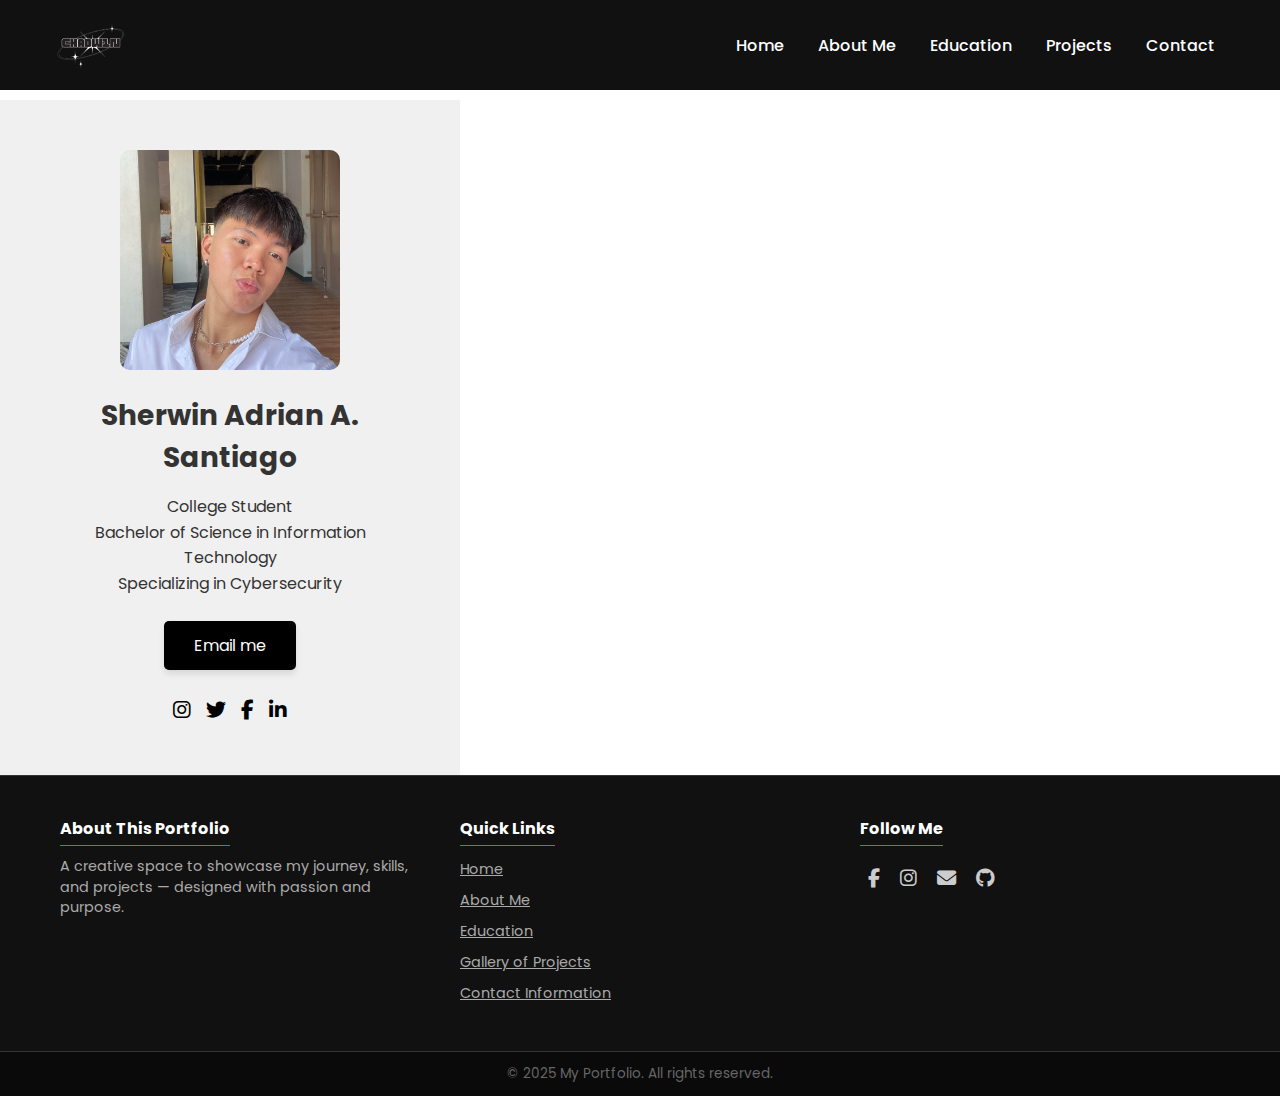
<file: pages/About me/index.html>
<!DOCTYPE html>
<html lang="en">
<head>
  <meta charset="UTF-8" />
  <meta name="viewport" content="width=device-width, initial-scale=1.0"/>
  <title>About Me Page</title>
  <link rel="stylesheet" href="https://cdnjs.cloudflare.com/ajax/libs/font-awesome/6.4.0/css/all.min.css">
  <link href="https://fonts.googleapis.com/css2?family=Anton&family=Poppins:wght@400;500;600&display=swap" rel="stylesheet">
  <link rel="stylesheet" href="./assets/css/style.css">
</head>
<body>

    <header>
    <img src="./assets/img/Black Cool & Dynamic Streetwear Logo.png" alt="Logo">
    <nav>
      <a href="../../index.html">Home</a>
      <a href="../About me/index.html">About Me</a>
      <a href="../Education/index.html">Education</a>
      <a href="../Projects/index.html">Projects</a>
      <a href="../Contact/index.html">Contact</a>
    </nav>
  </header>

  <main class="about-container">
    <div class="left-panel">
        <img src="./assets/img/abt me image.jpeg" alt="Sherwin Adrian A. Santiago" class="profile-pic">
      <h2>Sherwin Adrian A. Santiago</h2>
      <p>College Student<br>Bachelor of Science in Information Technology<br>Specializing in Cybersecurity</p>
      <a href="mailto:youremail@example.com" class="email-btn">Email me</a>
      <div class="social-icons">
        <a href="https://instagram.com/yourusername" target="_blank"><i class="fab fa-instagram"></i></a>
        <a href="https://twitter.com/yourusername" target="_blank"><i class="fab fa-twitter"></i></a>
        <a href="https://facebook.com/yourusername" target="_blank"><i class="fab fa-facebook-f"></i></a>
        <a href="https://linkedin.com/in/yourusername" target="_blank"><i class="fab fa-linkedin-in"></i></a>
      </div>
    </div>
    <div class="right-panel">
    </div>
  </main>

  <footer>
    <div class="footer-content">
      <div class="footer-about">
        <h3>About This Portfolio</h3>
        <p>A creative space to showcase my journey, skills, and projects — designed with passion and purpose.</p>
      </div>
      <div class="footer-links">
        <h3>Quick Links</h3>
        <ul>
          <li><a href="../../index.html">Home</a></li>
          <li><a href="../About me/index.html">About Me</a></li>
          <li><a href="../Education/index.html">Education</a></li>
          <li><a href="../Projects/index.html">Gallery of Projects</a></li>
          <li><a href="../Contact/index.html">Contact Information</a></li>
        </ul>
      </div>
      <div class="footer-social">
        <h3>Follow Me</h3>
        <div class="social-icons">
          <a href="https://facebook.com/yourusername" target="_blank"><i class="fab fa-facebook-f"></i></a>
          <a href="https://instagram.com/yourusername" target="_blank"><i class="fab fa-instagram"></i></a>
          <a href="mailto:youremail@gmail.com"><i class="fas fa-envelope"></i></a>
          <a href="https://github.com/yourusername" target="_blank"><i class="fab fa-github"></i></a>
        </div>
      </div>
    </div>
    <div class="footer-bottom">
      <p>&copy; 2025 My Portfolio. All rights reserved.</p>
    </div>
  </footer>

</body>
</html>
</file>
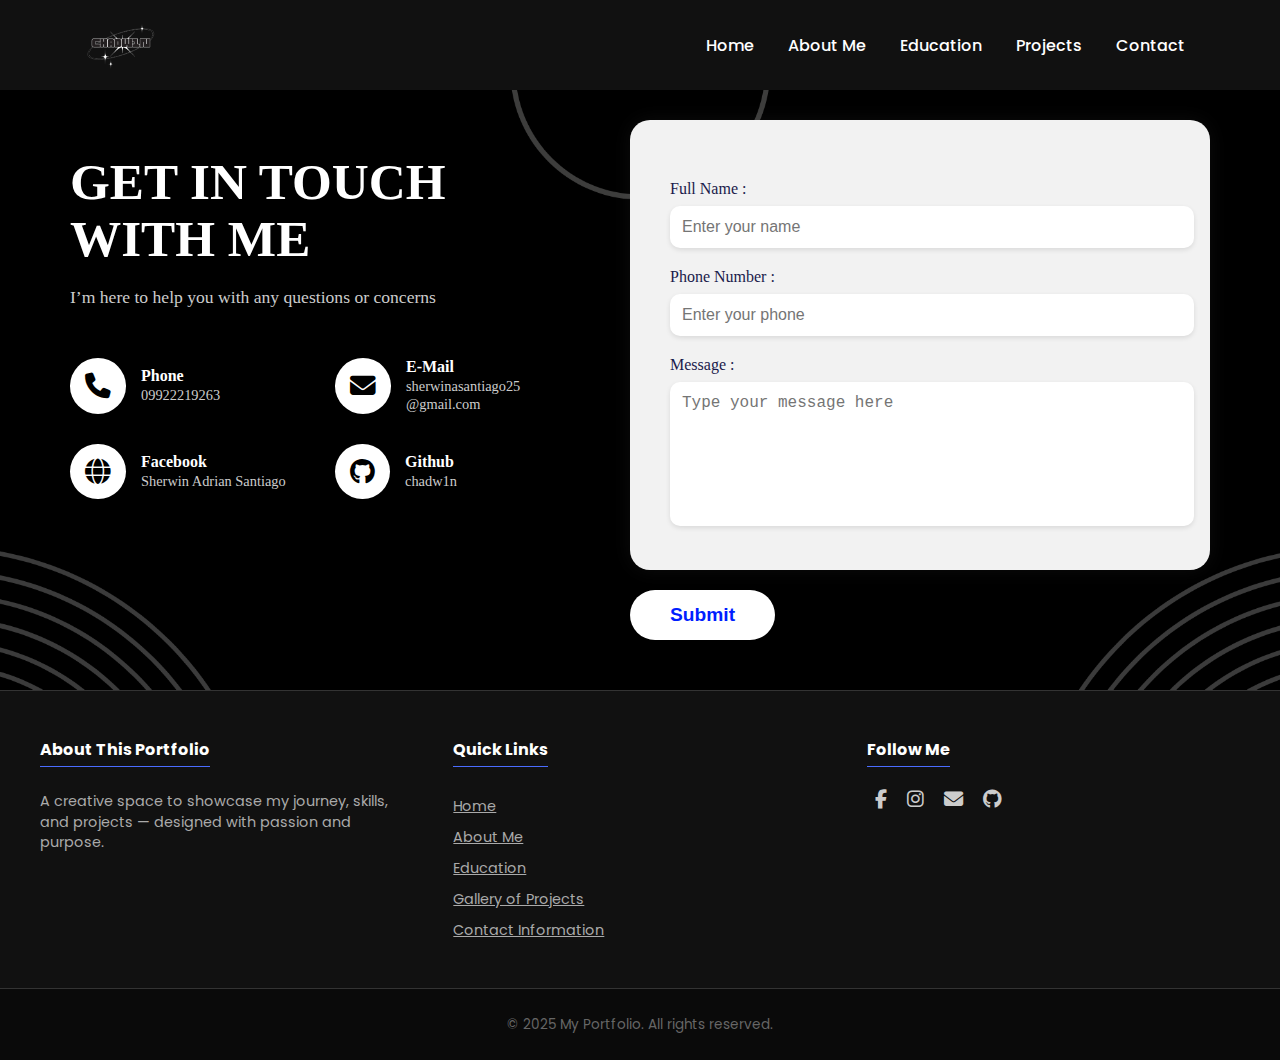
<file: pages/Contact/index.html>
<!DOCTYPE html>
<html lang="en">
<head>
  <meta charset="UTF-8">
  <meta name="viewport" content="width=device-width, initial-scale=1.0">
  <title>Contact | Sherwin Santiago</title>
  <link rel="stylesheet" href="./assets/css/style.css">
  <link rel="stylesheet" href="https://cdnjs.cloudflare.com/ajax/libs/font-awesome/6.4.0/css/all.min.css">
  <link href="https://fonts.googleapis.com/css2?family=Anton&family=Poppins:wght@400;500;600&display=swap" rel="stylesheet">
  <link href="https://fonts.googleapis.com/css2?family=Montserrat:wght@500;700&family=Roboto:wght@400;500&display=swap" rel="stylesheet">
</head>
<body>

  <header>
    <img src="./assets/img/Black Cool & Dynamic Streetwear Logo.png" alt="Logo">
    <nav>
      <a href="home.html">Home</a>
      <a href="aboutme.html">About Me</a>
      <a href="education.html">Education</a>
      <a href="Projects.html">Projects</a>
      <a href="contacts.html">Contact</a>
    </nav>
  </header>

  <section class="contact-section">
    <div class="contact-left">
      <h1>GET IN TOUCH <br> WITH ME</h1>
      <p>I’m here to help you with any questions or concerns</p>

      <div class="contact-info">
        <div class="info-item">
          <a href="tel:09922219263" target="_blank"><i class="fas fa-phone"></i></a>
          <div>
            <strong>Phone</strong>
            <p>09922219263</p>
          </div>
        </div>

        <div class="info-item">
          <a href="mailto:sherwinasantiago25@gmail.com" target="_blank"><i class="fas fa-envelope"></i></a>
          <div>
            <strong>E-Mail</strong>
            <p>sherwinasantiago25<br>@gmail.com</p>
          </div>
        </div>

        <div class="info-item">
          <a href="https://facebook.com/sherwinadriansantiago" target="_blank"><i class="fas fa-globe"></i></a>
          <div>
            <strong>Facebook</strong>
            <p>Sherwin Adrian Santiago</p>
          </div>
        </div>

        <div class="info-item">
          <a href="https://github.com/chadw1n" target="_blank"><i class="fab fa-github"></i></a>
          <div>
            <strong>Github</strong>
            <p>chadw1n</p>
          </div>
        </div>
      </div>
    </div>
    <div class="contact-right">
      <div class="form-box">
        <label>Full Name :</label>
        <input type="text" placeholder="Enter your name">

        <label>Phone Number :</label>
        <input type="text" placeholder="Enter your phone">

        <label>Message :</label>
        <textarea placeholder="Type your message here"></textarea>
      </div>

      <div class="form-submit-outside">
        <button class="submit-btn">Submit</button>
      </div>
    </div>
  </section>

  <footer>
    <div class="footer-content">
      <div class="footer-about">
        <h3>About This Portfolio</h3>
        <p>A creative space to showcase my journey, skills, and projects — designed with passion and purpose.</p>
      </div>
      <div class="footer-links">
        <h3>Quick Links</h3>
        <ul>
          <li><a href="home.html">Home</a></li>
          <li><a href="aboutme.html">About Me</a></li>
          <li><a href="education.html">Education</a></li>
          <li><a href="projects.html">Gallery of Projects</a></li>
          <li><a href="contacts.html">Contact Information</a></li>
        </ul>
      </div>
      <div class="footer-social">
        <h3>Follow Me</h3>
        <div class="social-icons">
          <a href="https://facebook.com/sherwinadriansantiago" target="_blank"><i class="fab fa-facebook-f"></i></a>
          <a href="https://instagram.com/yourusername" target="_blank"><i class="fab fa-instagram"></i></a>
          <a href="mailto:sherwinasantiago25@gmail.com"><i class="fas fa-envelope"></i></a>
          <a href="https://github.com/chadw1n" target="_blank"><i class="fab fa-github"></i></a>
        </div>
      </div>
    </div>
    <div class="footer-bottom">
      <p>&copy; 2025 My Portfolio. All rights reserved.</p>
    </div>
  </footer>
</body>
</html>
</file>
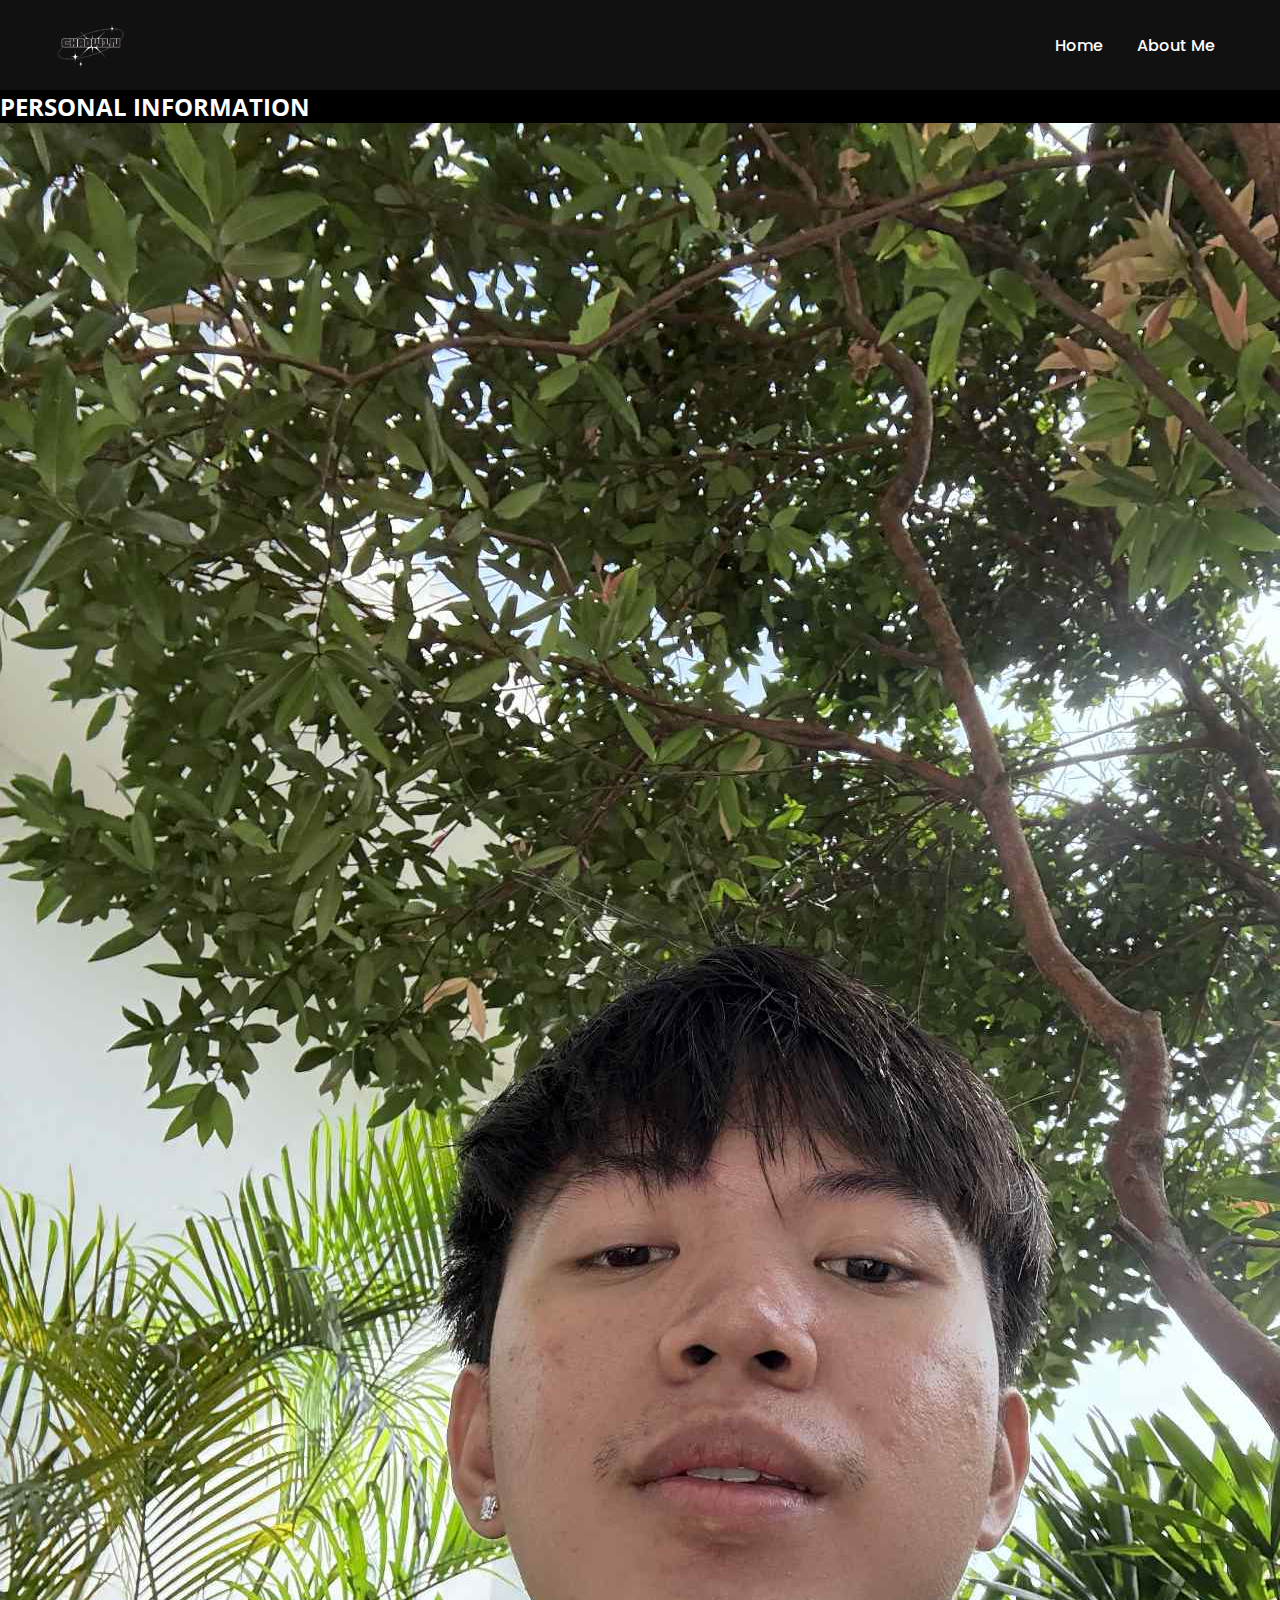
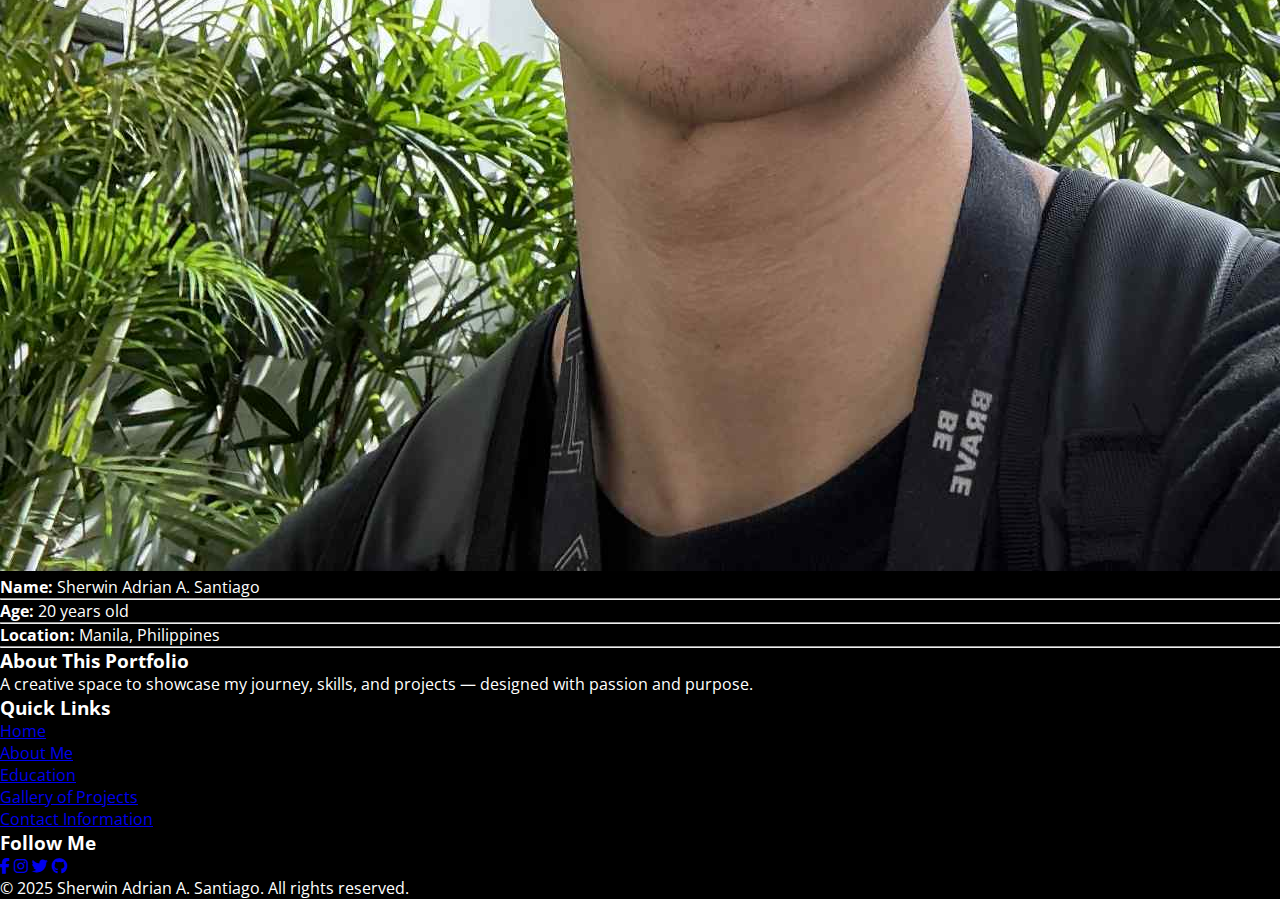
<file: pages/About me/pages/Basic Data/index.html>
<!DOCTYPE html>
<html lang="en">
<head>
  <meta charset="UTF-8">
  <title>Basic Data</title>
  <meta name="viewport" content="width=device-width, initial-scale=1.0" />
  <link rel="stylesheet" href="./assets/css/style.css" />
  <link rel="stylesheet" href="https://cdnjs.cloudflare.com/ajax/libs/font-awesome/6.4.0/css/all.min.css">
  <link href="https://fonts.googleapis.com/css2?family=Anton&family=Poppins:wght@400;500;600&display=swap" rel="stylesheet">
  <link href="https://fonts.googleapis.com/css2?family=Open+Sans:wght@400;600&family=Poppins:wght@500;700&display=swap" rel="stylesheet">
</head>
<body>

  <header>
    <img src="./assets/img/Black Cool & Dynamic Streetwear Logo.png" alt="Logo">
    <nav>
      <a href="../../../../index.html">Home</a>
      <a href="../../../About me/index.html">About Me</a>
    </nav>
  </header>

  <section class="personal-info-section">
    <h2 class="personal-title">PERSONAL INFORMATION</h2>
    <div class="personal-info-container">
      <div class="personal-img-box">
        <img src="./assets/img/492cd4db-5530-46c0-bd34-e1a72e7bc60a.jpg" alt="Sherwin Adrian A. Santiago" class="personal-profile-img" />
      </div>
      <div class="personal-data-box">
        <p><strong>Name:</strong> Sherwin Adrian A. Santiago</p>
        <hr />
        <p><strong>Age:</strong> 20 years old</p>
        <hr />
        <p><strong>Location:</strong> Manila, Philippines</p>
        <hr />
      </div>
    </div>
  </section>

  <footer>
    <div class="footer-content">
      <div class="footer-about">
        <h3>About This Portfolio</h3>
        <p>A creative space to showcase my journey, skills, and projects — designed with passion and purpose.</p>
      </div>
      <div class="footer-links">
        <h3>Quick Links</h3>
        <ul>
          <li><a href="../../../../index.html">Home</a></li>
          <li><a href="../../../About me/index.html">About Me</a></li>
          <li><a href="../../../Education/index.html">Education</a></li>
          <li><a href="../../../Projects/index.html">Gallery of Projects</a></li>
          <li><a href="../../../Contact/index.html">Contact Information</a></li>
        </ul>
      </div>
      <div class="footer-social">
        <h3>Follow Me</h3>
        <div class="social-icons">
          <a href="https://www.facebook.com/sherwinadrian.santiago.90/" target="_blank"><i class="fab fa-facebook-f"></i></a>
          <a href="https://www.instagram.com/chadw1n/" target="_blank"><i class="fab fa-instagram"></i></a>
          <a href="https://x.com/sisherwinto" target="_blank"><i class="fab fa-twitter"></i></a>
          <a href="https://github.com/chadw1n" target="_blank"><i class="fab fa-github"></i></a>
        </div>
      </div>
    </div>
    <div class="footer-bottom">
      <p>&copy; 2025 Sherwin Adrian A. Santiago. All rights reserved.</p>
    </div>
  </footer>

</body>
</html>
</file>
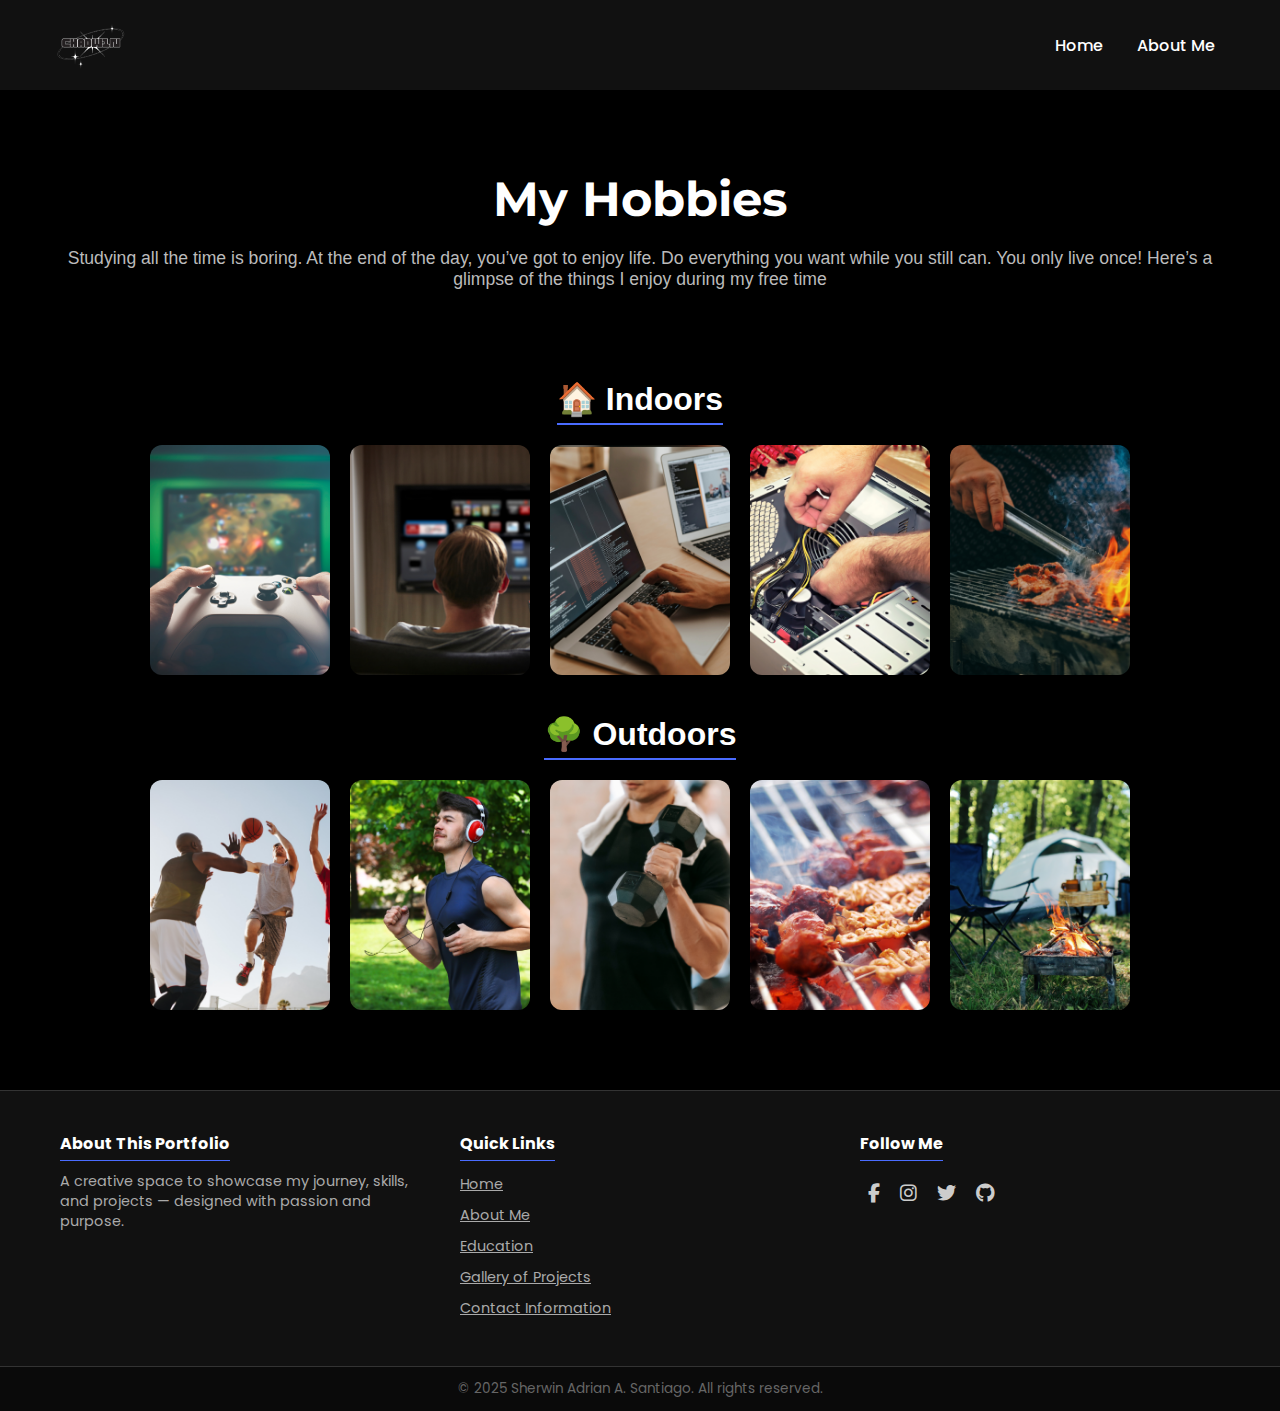
<file: pages/About me/pages/Hobbies/index.html>
<!DOCTYPE html>
<html lang="en">
<head>
  <meta charset="UTF-8">
  <title>Hobbies Page</title>
  <meta name="viewport" content="width=device-width, initial-scale=1.0" />
  <link rel="stylesheet" href="./assets/css/style.css" />
  <link rel="stylesheet" href="https://cdnjs.cloudflare.com/ajax/libs/font-awesome/6.4.0/css/all.min.css">
  <link href="https://fonts.googleapis.com/css2?family=Montserrat:wght@500;700&family=Roboto:wght@400;500&display=swap" rel="stylesheet">
  <link href="https://fonts.googleapis.com/css2?family=Anton&family=Poppins:wght@400;500;600&display=swap" rel="stylesheet">
</head>
<body>

  <header>
    <img src="./assets/img/Black Cool & Dynamic Streetwear Logo.png" alt="Logo">
    <nav>
      <a href="../../../../index.html">Home</a>
      <a href="../../../About me/index.html">About Me</a>
    </nav>
  </header>

  <section class="hobbies-section">
    <h1>My Hobbies</h1>
    <p class="intro">Studying all the time is boring. At the end of the day, you’ve got to enjoy life. Do everything you want while you still can. You only live once! Here’s a glimpse of the things I enjoy during my free time</p>

    <h2>🏠 Indoors</h2>
    <div class="card-container">
      <div class="flip-card">
        <div class="flip-card-inner">
          <div class="flip-card-front">
            <img src="./assets/img/video-games.png" alt="Video Games">
          </div>
          <div class="flip-card-back">Playing Video Games</div>
        </div>
      </div>
      <div class="flip-card">
        <div class="flip-card-inner">
          <div class="flip-card-front">
            <img src="./assets/img/watching.png" alt="Watching">
          </div>
          <div class="flip-card-back">Watching Movies and Animes</div>
        </div>
      </div>
      <div class="flip-card">
        <div class="flip-card-inner">
          <div class="flip-card-front">
            <img src="./assets/img/learning code.png" alt="Coding">
          </div>
          <div class="flip-card-back">Learning Coding Languages</div>
        </div>
      </div>
      <div class="flip-card">
        <div class="flip-card-inner">
          <div class="flip-card-front">
            <img src="./assets/img/building pc.png" alt="Building PC">
          </div>
          <div class="flip-card-back">Building PC Setups</div>
        </div>
      </div>
      <div class="flip-card">
        <div class="flip-card-inner">
          <div class="flip-card-front">
            <img src="./assets/img/cooking.png" alt="Cooking">
          </div>
          <div class="flip-card-back">Cooking</div>
        </div>
      </div>
    </div>

    <h2>🌳 Outdoors</h2>
    <div class="card-container">
      <div class="flip-card">
        <div class="flip-card-inner">
          <div class="flip-card-front">
            <img src="./assets/img/basketball.png" alt="Basketball">
          </div>
          <div class="flip-card-back">Playing Basketball</div>
        </div>
      </div>
      <div class="flip-card">
        <div class="flip-card-inner">
          <div class="flip-card-front">
            <img src="./assets/img/jogging.png" alt="Jogging">
          </div>
          <div class="flip-card-back">Jogging or Running</div>
        </div>
      </div>
      <div class="flip-card">
        <div class="flip-card-inner">
          <div class="flip-card-front">
            <img src="./assets/img/gym.png" alt="Gym">
          </div>
          <div class="flip-card-back">Going to the Gym</div>
        </div>
      </div>
      <div class="flip-card">
        <div class="flip-card-inner">
          <div class="flip-card-front">
            <img src="./assets/img/street foods.png" alt="Street Foods">
          </div>
          <div class="flip-card-back">Eating Street Foods</div>
        </div>
      </div>
      <div class="flip-card">
        <div class="flip-card-inner">
          <div class="flip-card-front">
            <img src="./assets/img/nature trip.png" alt="Nature">
          </div>
          <div class="flip-card-back">Nature Trips</div>
        </div>
      </div>
    </div>
  </section>

  <footer>
    <div class="footer-content">
      <div class="footer-about">
        <h3>About This Portfolio</h3>
        <p>A creative space to showcase my journey, skills, and projects — designed with passion and purpose.</p>
      </div>
      <div class="footer-links">
        <h3>Quick Links</h3>
        <ul>
          <li><a href="../../../../index.html">Home</a></li>
          <li><a href="../../../About me/index.html">About Me</a></li>
          <li><a href="../../../Education/index.html">Education</a></li>
          <li><a href="../../../Projects/index.html">Gallery of Projects</a></li>
          <li><a href="../../../Contact/index.html">Contact Information</a></li>
        </ul>
      </div>
      <div class="footer-social">
        <h3>Follow Me</h3>
        <div class="social-icons">
          <a href="https://www.facebook.com/sherwinadrian.santiago.90/" target="_blank"><i class="fab fa-facebook-f"></i></a>
          <a href="https://www.instagram.com/chadw1n/" target="_blank"><i class="fab fa-instagram"></i></a>
          <a href="https://x.com/sisherwinto" target="_blank"><i class="fab fa-twitter"></i></a>
          <a href="https://github.com/chadw1n" target="_blank"><i class="fab fa-github"></i></a>
        </div>
      </div>
    </div>
    <div class="footer-bottom">
      <p>&copy; 2025 Sherwin Adrian A. Santiago. All rights reserved.</p>
    </div>
  </footer>

  <script>
    window.addEventListener('load', () => {
      const images = document.querySelectorAll('.flip-card-front img');
      images.forEach((img, index) => {
        setTimeout(() => {
          img.classList.add('visible');
        }, index * 150);
      });
    });
  </script>
  
</body>
</html>
</file>
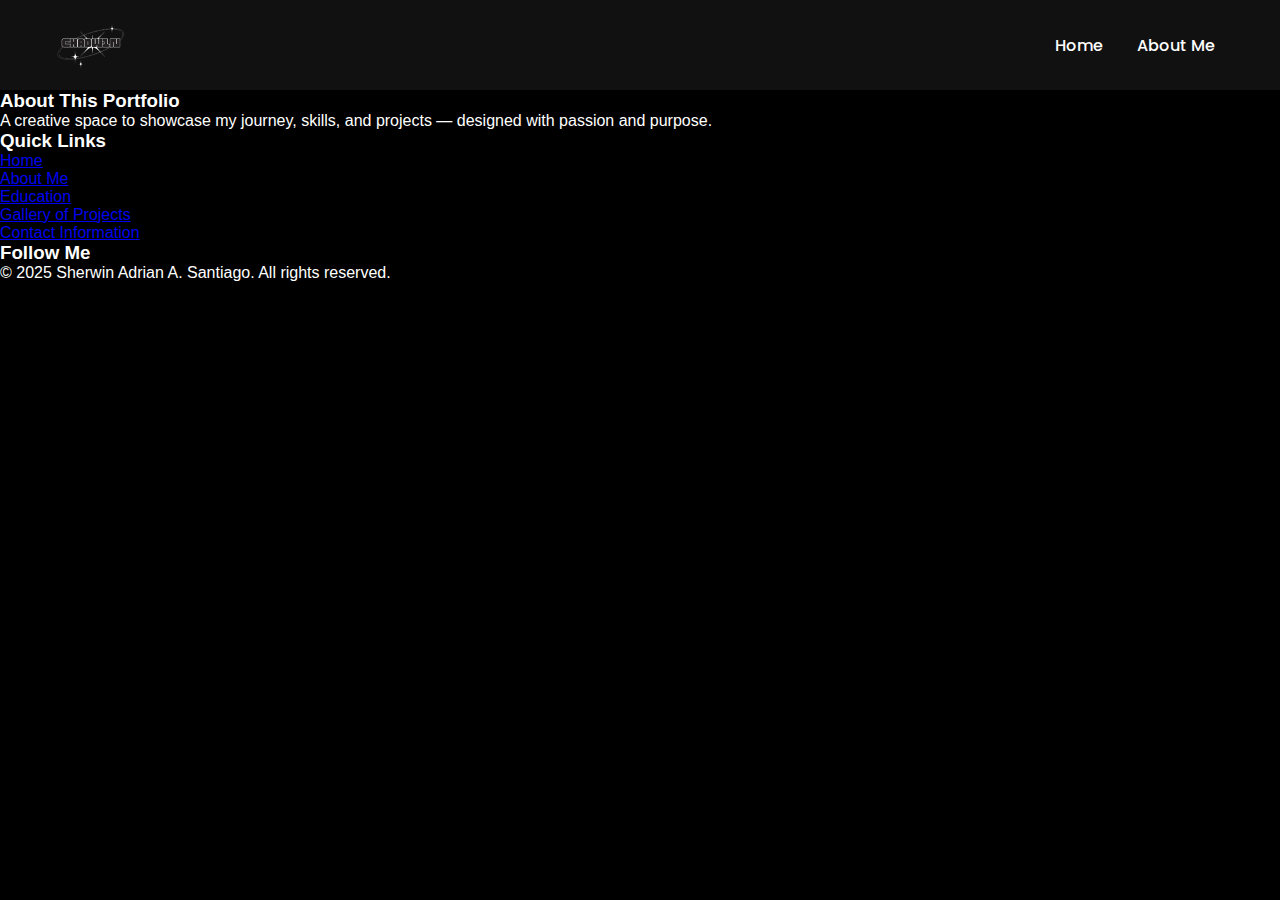
<file: pages/About me/pages/Skills/index.html>
<!DOCTYPE html>
<html lang="en">
<head>
  <meta charset="UTF-8" />
  <title>Skills Page</title>
  <meta name="viewport" content="width=device-width, initial-scale=1.0" />
  <link href="https://fonts.googleapis.com/css2?family=Montserrat:wght@500;700&family=Roboto:wght@400;500&display=swap" rel="stylesheet">
  <link href="https://fonts.googleapis.com/css2?family=Anton&family=Poppins:wght@400;500;600&display=swap" rel="stylesheet">
  <link rel="stylesheet" href="./assets/css/style.css" />
</head>
<body>
    
    <header>
    <img src="./assets/img/Black Cool & Dynamic Streetwear Logo.png" alt="Logo">
    <nav>
      <a href="../../../../index.html">Home</a>
      <a href="../../../About me/index.html">About Me</a>
    </nav>
  </header>

  <footer>
    <div class="footer-content">
      <div class="footer-about">
        <h3>About This Portfolio</h3>
        <p>A creative space to showcase my journey, skills, and projects — designed with passion and purpose.</p>
      </div>
      <div class="footer-links">
        <h3>Quick Links</h3>
        <ul>
          <li><a href="../../../../index.html">Home</a></li>
          <li><a href="../../../About me/index.html">About Me</a></li>
          <li><a href="../../../Education/index.html">Education</a></li>
          <li><a href="../../../Projects/index.html">Gallery of Projects</a></li>
          <li><a href="../../../Contact/index.html">Contact Information</a></li>
        </ul>
      </div>
      <div class="footer-social">
        <h3>Follow Me</h3>
        <div class="social-icons">
          <a href="https://www.facebook.com/sherwinadrian.santiago.90/" target="_blank"><i class="fab fa-facebook-f"></i></a>
          <a href="https://www.instagram.com/chadw1n/" target="_blank"><i class="fab fa-instagram"></i></a>
          <a href="https://x.com/sisherwinto" target="_blank"><i class="fab fa-twitter"></i></a>
          <a href="https://github.com/chadw1n" target="_blank"><i class="fab fa-github"></i></a>
        </div>
      </div>
    </div>
    <div class="footer-bottom">
      <p>&copy; 2025 Sherwin Adrian A. Santiago. All rights reserved.</p>
    </div>
  </footer>

</body>
</html>
</file>
<file: pages/About me/assets/css/style.css>
* {
  margin: 0;
  padding: 0;
  box-sizing: border-box;
}

html, body {
  height: 100%;
  width: 100%;
  font-family: 'Poppins', sans-serif;
  scroll-behavior: smooth;
}

body {
  background: #fff;
  color: #333;
}

main.about-container {
  display: flex;
  flex-wrap: wrap;
  margin-top: 100px;
  min-height: calc(100vh - 100px - 200px); 
}

.left-panel, .right-panel {
  padding: 50px;
  display: flex;
  flex-direction: column;
  justify-content: center;
}

.left-panel {
  flex: 1;
  background-color: #f0f0f0;
  align-items: center;
  text-align: center;
}

.profile-pic {
  width: 220px;
  height: 220px;
  object-fit: cover;
  border-radius: 10px;
  margin-bottom: 25px;
}

.left-panel h2 {
  font-size: 28px;
  margin-bottom: 15px;
}

.left-panel p {
  font-size: 16px;
  margin-bottom: 25px;
  line-height: 1.6;
}

.email-btn {
  display: inline-block;
  background-color: #000;
  color: #fff;
  padding: 12px 30px;
  border-radius: 5px;
  text-decoration: none;
  margin-bottom: 25px;
  transition: background 0.3s, transform 0.15s ease;
  box-shadow: 0 4px 6px rgba(0, 0, 0, 0.1);
}

.email-btn:hover {
  background-color: #222;
  transform: translateY(-2px);
  box-shadow: 0 6px 12px rgba(0, 0, 0, 0.2);
}

.email-btn:active {
  transform: scale(0.96);
  box-shadow: 0 2px 4px rgba(0, 0, 0, 0.15);
}

.left-panel .social-icons {
  display: flex;
  gap: 15px;
}

.left-panel .social-icons a {
  color: #000;
  font-size: 20px;
  transition: color 0.3s, transform 0.3s;
}

.left-panel .social-icons a:hover {
  color: #555;
  transform: scale(1.2);
}

.right-panel {
  flex: 2;
  overflow-y: auto;
}

.right-panel h1 {
  font-size: 36px;
  margin-bottom: 25px;
}

.right-panel p {
  font-size: 17px;
  line-height: 1.7;
  margin-bottom: 20px;
}

.right-panel ul {
  margin: 15px 0 25px 20px;
}

.right-panel ul li {
  font-size: 17px;
  margin-bottom: 12px;
}

.buttons {
  margin-top: 20px;
}

.btn {
  display: inline-block;
  margin-right: 15px;
  padding: 12px 30px;
  background: #000;
  color: #fff;
  text-decoration: none;
  border-radius: 5px;
  transition: background 0.3s, transform 0.15s ease;
  box-shadow: 0 4px 6px rgba(0, 0, 0, 0.1);
}

.btn:hover {
  background: #222;
  transform: translateY(-2px);
  box-shadow: 0 6px 12px rgba(0, 0, 0, 0.2);
}

.btn:active {
  transform: scale(0.96);
  box-shadow: 0 2px 4px rgba(0, 0, 0, 0.15);
}

header {
  display: flex;
  justify-content: space-between;
  align-items: center;
  padding: 20px 50px;
  position: fixed;
  top: 0;
  width: 100%;
  z-index: 20;
  background-color: #111;
}

header img {
  height: 50px;
}

nav a {
  margin: 0 15px;
  text-decoration: none;
  color: #fff;
  font-weight: 500;
  transition: color 0.3s;
}

nav a:hover {
  color: #4a6cff;
}

header, header nav a {
  font-family: 'Poppins', sans-serif;
}

footer {
  font-family: 'Poppins', sans-serif;
  background-color: #111; 
  color: #ccc; 
}

.footer-content {
  display: flex;
  flex-wrap: wrap;
  justify-content: space-between;
  padding: 40px 60px;
  gap: 40px;
  border-top: 1px solid #333; 
}

.footer-content > div {
  flex: 1;
  min-width: 200px;
}

.footer-content h3 {
  margin-bottom: 10px;
  font-size: 1rem;
  border-bottom: 1px solid #4a6cff;
  display: inline-block;
  padding-bottom: 4px;
  color: #fff;
}

.footer-content p,
.footer-links ul li a {
  font-size: 0.9rem;
  line-height: 1.4;
  color: #aaa;
}

.footer-links ul {
  list-style: none;
  padding: 0;
}

.footer-links ul li {
  margin-bottom: 6px;
}

.footer-links ul li a:hover {
  color: #4a6cff;
}

.footer-social .social-icons {
  margin-top: 8px;
}

.footer-social a {
  margin: 0 8px;
  font-size: 1.2rem;
  color: #ccc;
  transition: color 0.3s;
}

.footer-social a:hover {
  color: #4a6cff;
}

.footer-social a i {
  transition: color 0.3s, transform 0.3s;
}

.footer-social a:hover i {
  transform: scale(1.2);
}

.footer-bottom {
  text-align: center;
  padding: 12px 20px;
  background-color: #0a0a0a;
  font-size: 0.85rem;
  color: #666;
  border-top: 1px solid #333;
}
</file>
<file: pages/Contact/assets/css/style.css>
body {
  background: url('../img/contact\ bg.png') no-repeat center center fixed;
  background-size: cover;
  color: #fff;
  margin: 0;
  padding: 0;
}

html{
  overflow-x: hidden;
}

header {
  display: flex;
  justify-content: space-between;
  align-items: center;
  padding: 20px 80px;
  background-color: #111;
  position: fixed;
  top: 0;
  left: 0;
  right: 0;
  width: 100%;
  z-index: 1000;
  box-sizing: border-box;
}

header img {
  height: 50px;
}

nav a {
  margin: 0 15px;
  text-decoration: none;
  color: #fff;
  font-weight: 500;
  transition: color 0.3s;
}

nav a:hover {
  color: #4a6cff;
}

header, header nav a {
  font-family: 'Poppins', sans-serif;
}

.contact-section {
  display: flex;
  justify-content: space-between;
  align-items: flex-start;
  padding: 120px 70px 50px;
  gap: 60px;
  background-color: transparent;
  flex-wrap: wrap;
}

.contact-left {
  flex: 1;
  max-width: 500px;
}

.contact-right {
  flex: 1;
  max-width: 600px;
  display: flex;
  flex-direction: column;
  align-items: stretch;
}

.contact-left h1 {
  font-size: 3.2rem;
  font-weight: 700;
  line-height: 1.1;
  margin-bottom: 20px;
}

.contact-left p {
  font-size: 1.1rem;
  color: #ccc;
  margin-bottom: 50px;
}

.contact-info {
  display: grid;
  grid-template-columns: repeat(2, 1fr);
  gap: 30px;
}

.info-item {
  display: flex;
  align-items: center;
  gap: 15px;
}

.info-item i {
  font-size: 1.6rem;
  background: #fff;
  color: #000;
  padding: 15px;
  border-radius: 50%;
}

.info-item strong {
  font-weight: 600;
  font-size: 1rem;
}

.info-item p {
  margin: 2px 0 0;
  font-size: 0.9rem;
  color: #ccc;
  line-height: 1.2;
}

.form-box {
  background-color: #f2f2f2;
  padding: 40px;
  border-radius: 20px;
  box-shadow: 0 0 20px rgba(255, 255, 255, 0.05);
  color: #000;
}

.form-box label {
  font-weight: 500;
  display: block;
  margin-top: 20px;
  font-size: 1rem;
  color: #1a1a4b;
}

.form-box input,
.form-box textarea {
  width: 100%;
  padding: 12px;
  margin-top: 8px;
  border: none;
  border-radius: 10px;
  background: #fff;
  color: #000;
  font-size: 1rem;
  resize: none;
  box-shadow: 0 2px 5px rgba(0, 0, 0, 0.1);
}

.form-box textarea {
  height: 120px;
}

.form-submit-outside {
  margin-top: 20px;
  display: flex;
  justify-content: flex-start;
}

.submit-btn {
  padding: 14px 40px;
  background-color: #fff;
  color: #001eff;
  border: none;
  border-radius: 30px;
  font-size: 1.2rem;
  font-weight: bold;
  cursor: pointer;
  transition: background-color 0.3s, color 0.3s;
}

.submit-btn:hover {
  background-color: #ddd;
  color: #000;
}

footer {
  font-family: 'Poppins', sans-serif;
  background-color: #111; 
  color: #ccc; 
}

.footer-content {
  display: flex;
  flex-wrap: wrap;
  justify-content: space-between;
  padding: 30px 40px;
  gap: 40px;
  border-top: 1px solid #333; 
}

.footer-content > div {
  flex: 1;
  min-width: 200px;
}

.footer-content h3 {
  margin-bottom: 10px;
  font-size: 1rem;
  border-bottom: 1px solid #4a6cff;
  display: inline-block;
  padding-bottom: 4px;
  color: #fff;
}

.footer-content p,
.footer-links ul li a {
  font-size: 0.9rem;
  line-height: 1.4;
  color: #aaa;
}

.footer-links ul {
  list-style: none;
  padding: 0;
}

.footer-links ul li {
  margin-bottom: 6px;
}

.footer-links ul li a:hover {
  color: #4a6cff;
}

.footer-social .social-icons {
  margin-top: 8px;
}

.footer-social a {
  margin: 0 8px;
  font-size: 1.2rem;
  color: #ccc;
  transition: color 0.3s;
}

.footer-social a:hover {
  color: #4a6cff;
}

.footer-bottom {
  text-align: center;
  padding: 12px 20px;
  background-color: #0a0a0a;
  font-size: 0.85rem;
  color: #666;
  border-top: 1px solid #333;
}
</file>
<file: pages/About me/pages/Basic Data/assets/css/style.css>
* {
  margin: 0;
  padding: 0;
  box-sizing: border-box;
}

html, body {
  margin: 0;
  padding: 0;
  background-color: #000;
  color: #fff;
  font-family: 'Open Sans', sans-serif;
  overflow-x: hidden !important;
}

header {
  display: flex;
  justify-content: space-between;
  align-items: center;
  padding: 20px 50px;
  background-color: #111;
  position: fixed;
  top: 0;
  left: 0;
  right: 0;
  z-index: 1000;
}

header img {
  height: 50px;
}

nav a {
  margin: 0 15px;
  text-decoration: none;
  color: #ffffff;
  font-weight: 500;
  transition: color 0.3s;
}

nav a:hover {
  color: #4a6cff;
}

header, header nav a {
  font-family: 'Poppins', sans-serif;
}

body {
  padding-top: 90px; 
}
</file>
<file: pages/About me/pages/Hobbies/assets/css/style.css>
* {
  margin: 0;
  padding: 0;
  box-sizing: border-box;
}

html, body {
  background-color: #000;
  color: #fff;
  font-family: 'Open Sans', sans-serif;
  overflow-x: hidden !important;
}

header {
  display: flex;
  justify-content: space-between;
  align-items: center;
  padding: 20px 50px;
  background-color: #111;
  position: fixed;
  top: 0;
  left: 0;
  right: 0;
  z-index: 1000;
}

header img {
  height: 50px;
}

nav a {
  margin: 0 15px;
  text-decoration: none;
  color: #ffffff;
  font-weight: 500;
  transition: color 0.3s;
}

nav a:hover {
  color: #4a6cff;
}

header, header nav a {
  font-family: 'Poppins', sans-serif;
}

body {
  padding-top: 90px;
}

.hobbies-section {
  padding: 80px 20px;
  max-width: 1200px;
  margin: 0 auto;
  text-align: center;
}

.hobbies-section h1 {
  font-family: 'Montserrat', sans-serif;
  font-size: 3rem;
  margin-bottom: 20px;
}

.hobbies-section .intro {
  font-size: 1.1rem;
  margin-bottom: 50px;
  color: #bbb;
}

.hobbies-section h2 {
  margin-top: 40px;
  margin-bottom: 20px;
  font-size: 2rem;
  border-bottom: 2px solid #4a6cff;
  display: inline-block;
  padding-bottom: 5px;
}

.card-container {
  display: flex;
  flex-wrap: wrap;
  justify-content: center;
  gap: 20px;
}

.hobby-card {
  width: 180px;
  text-align: center;
  color: #fff;
}

.hobby-card img {
  width: 100%;
  height: 230px;
  object-fit: cover;
  border-radius: 12px;
  margin-bottom: 10px;
}

.hobby-card p {
  font-size: 1rem;
  font-weight: 500;
  font-family: 'Poppins', sans-serif;
}

.flip-card {
  background-color: transparent;
  width: 180px;
  height: 230px;
  perspective: 1000px;
}

.flip-card-inner {
  position: relative;
  width: 100%;
  height: 100%;
  text-align: center;
  transition: transform 0.8s;
  transform-style: preserve-3d;
  border-radius: 12px;
}

.flip-card:hover .flip-card-inner {
  transform: rotateY(180deg);
}

.flip-card-front,
.flip-card-back {
  position: absolute;
  width: 100%;
  height: 100%;
  backface-visibility: hidden;
  border-radius: 12px;
  overflow: hidden;
  display: flex;
  align-items: center;
  justify-content: center;
}

.flip-card-front {
  background-color: #000;
}

.flip-card-front img {
  width: 100%;
  height: 100%;
  object-fit: cover;
}

.flip-card-back {
  background-color: #333;
  color: #fff;
  transform: rotateY(180deg);
  padding: 15px;
  font-size: 1rem;
  font-weight: bold;
  text-align: center;
  display: flex;
  align-items: center;
  justify-content: center;
}

footer {
  font-family: 'Poppins', sans-serif;
  background-color: #111; 
  color: #ccc; 
}

.footer-content {
  display: flex;
  flex-wrap: wrap;
  justify-content: space-between;
  padding: 40px 60px;
  gap: 40px;
  border-top: 1px solid #333; 
}

.footer-content > div {
  flex: 1;
  min-width: 200px;
}

.footer-content h3 {
  margin-bottom: 10px;
  font-size: 1rem;
  border-bottom: 1px solid #4a6cff;
  display: inline-block;
  padding-bottom: 4px;
  color: #fff;
}

.footer-content p,
.footer-links ul li a {
  font-size: 0.9rem;
  line-height: 1.4;
  color: #aaa;
}

.footer-links ul {
  list-style: none;
  padding: 0;
}

.footer-links ul li {
  margin-bottom: 6px;
}

.footer-links ul li a:hover {
  color: #4a6cff;
}

.footer-social .social-icons {
  margin-top: 8px;
}

.footer-social a {
  margin: 0 8px;
  font-size: 1.2rem;
  color: #ccc;
  transition: color 0.3s;
}

.footer-social a:hover {
  color: #4a6cff;
}

.footer-social a i {
  transition: color 0.3s, transform 0.3s;
}

.footer-social a:hover i {
  transform: scale(1.2);
}

.footer-bottom {
  text-align: center;
  padding: 12px 20px;
  background-color: #0a0a0a;
  font-size: 0.85rem;
  color: #666;
  border-top: 1px solid #333;
}
</file>
<file: pages/About me/pages/Skills/assets/css/style.css>
* {
  margin: 0;
  padding: 0;
  box-sizing: border-box;
}

html, body {
  margin: 0;
  padding: 0;
  background-color: #000;
  color: #fff;
  font-family: 'Open Sans', sans-serif;
  overflow-x: hidden !important;
}

header {
  display: flex;
  justify-content: space-between;
  align-items: center;
  padding: 20px 50px;
  background-color: #111;
  position: fixed;
  top: 0;
  left: 0;
  right: 0;
  z-index: 1000;
}

header img {
  height: 50px;
}

nav a {
  margin: 0 15px;
  text-decoration: none;
  color: #ffffff;
  font-weight: 500;
  transition: color 0.3s;
}

nav a:hover {
  color: #4a6cff;
}

header, header nav a {
  font-family: 'Poppins', sans-serif;
}

body {
  padding-top: 90px; 
}
</file>
